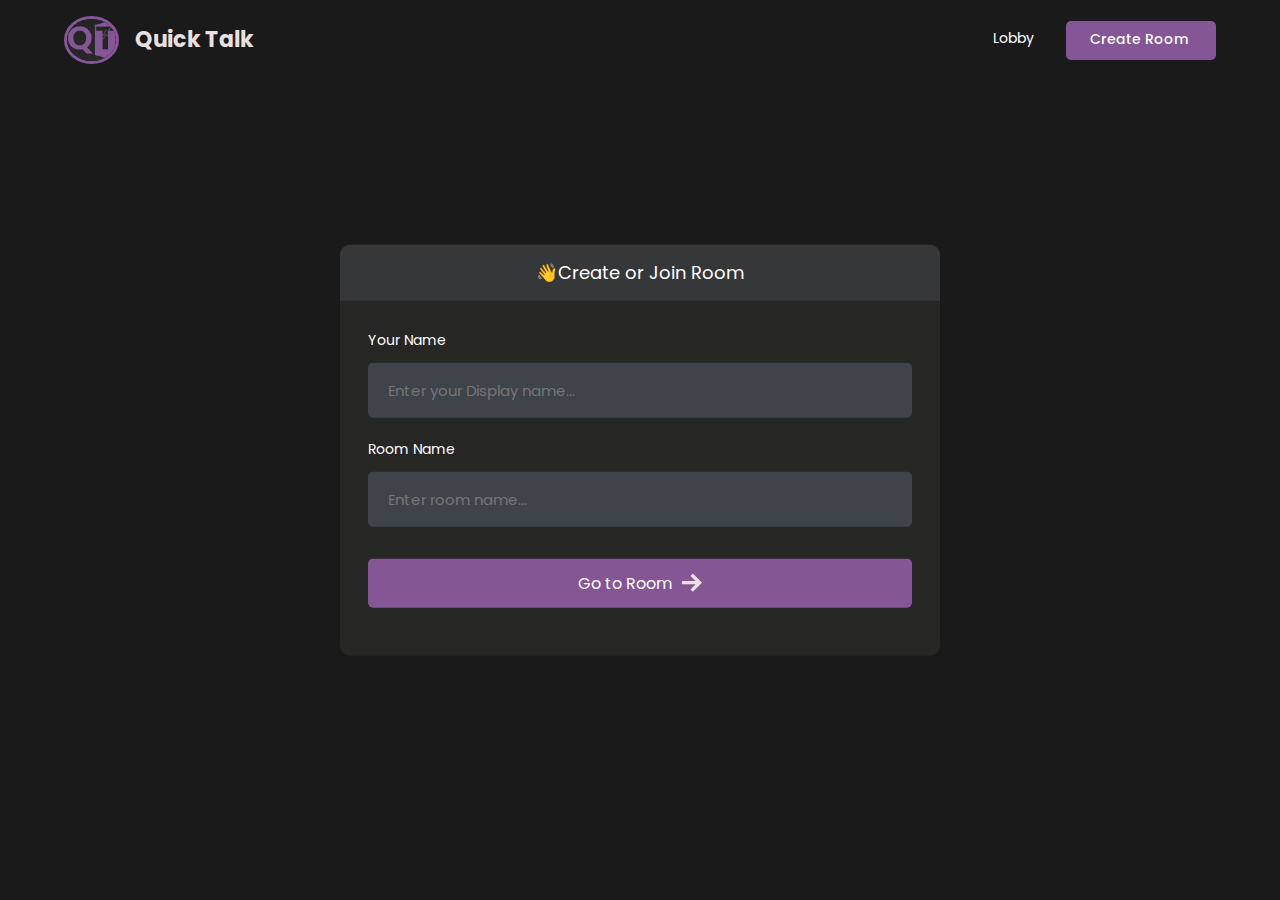
<file: index.html>
<!DOCTYPE html>
<html lang="en">
<head>
    <meta charset="UTF-8">
    <meta http-equiv='X-UA-Compatible' content='IE=edge'>
    <title>Lobby</title>
    <meta name="viewport" content="width=device-width, initial-scale=1.0">
    <link rel="stylesheet" type="text/css" media="screen" href="styles/main.css">
    <link rel="stylesheet" type="text/css" media="screen" href="styles/lobby.css">
</head>
<body>
    <header id="nav">
        <div class="nav--list">
            <a href="lobby.html">
                <h3 id="logo">
                    <img src="./images/logo.png" alt="Site Logo">
                    <span>Quick Talk</span>
                </h3>
            </a>
        </div>

        <div id="nav__links">
            <a class="nav__link" href="/">
                Lobby
                <svg xmlns="http://www.w3.org/2000/svg" width="24" height="24" fill="#ede0e0" viewBox="0 0 24 24"><path d="M20 7.093v-5.093h-3v2.093l3 3zm4 5.907l-12-12-12 12h3v10h7v-5h4v5h7v-10h3zm-5 8h-3v-5h-8v5h-3v-10.26l7-6.912 7 6.99v10.182z"/></svg>
            </a>
            <a class="nav__link" id="create__room__btn" href="lobby.html">
                Create Room
                <svg xmlns="http://www.w3.org/2000/svg" width="24" height="24" fill="#ede0e0" viewBox="0 0 24 24"><path d="M12 0c-6.627 0-12 5.373-12 12s5.373 12 12 12 12-5.373 12-12-5.373-12-12-12zm6 13h-5v5h-2v-5h-5v-2h5v-5h2v5h5v2z"/></svg>
            </a>
        </div>
    </header>

    <main id="room__lobby__container">
        <div id="form__container">
            <div id="form__container__header">
                <p>👋Create or Join Room</p>
            </div>

            <form id="lobby__form">
                <div class="form__field__wrapper">
                    <label>Your Name</label>
                    <input type="text" name="name" required placeholder="Enter your Display name..."/>
                </div>

                <div class="form__field__wrapper">
                    <label>Room Name</label>
                    <input type="text" name="room" placeholder="Enter room name..."/>
                </div>

                <div class="form__field__wrapper">
                    <button type="submit">Go to Room
                        <svg xmlns="http://www.w3.org/2000/svg" width="24" height="24" viewBox="0 0 24 24"><path d="M13.025 1l-2.847 2.828 6.176 6.176h-16.354v3.992h16.354l-6.176 6.176 2.847 2.828 10.975-11z"/></svg>
                    </button>
                </div>
            </form>
        </div>
    </main>
</body>
<script type="text/javascript" src="js/lobby.js"></script>
</html>
</file>
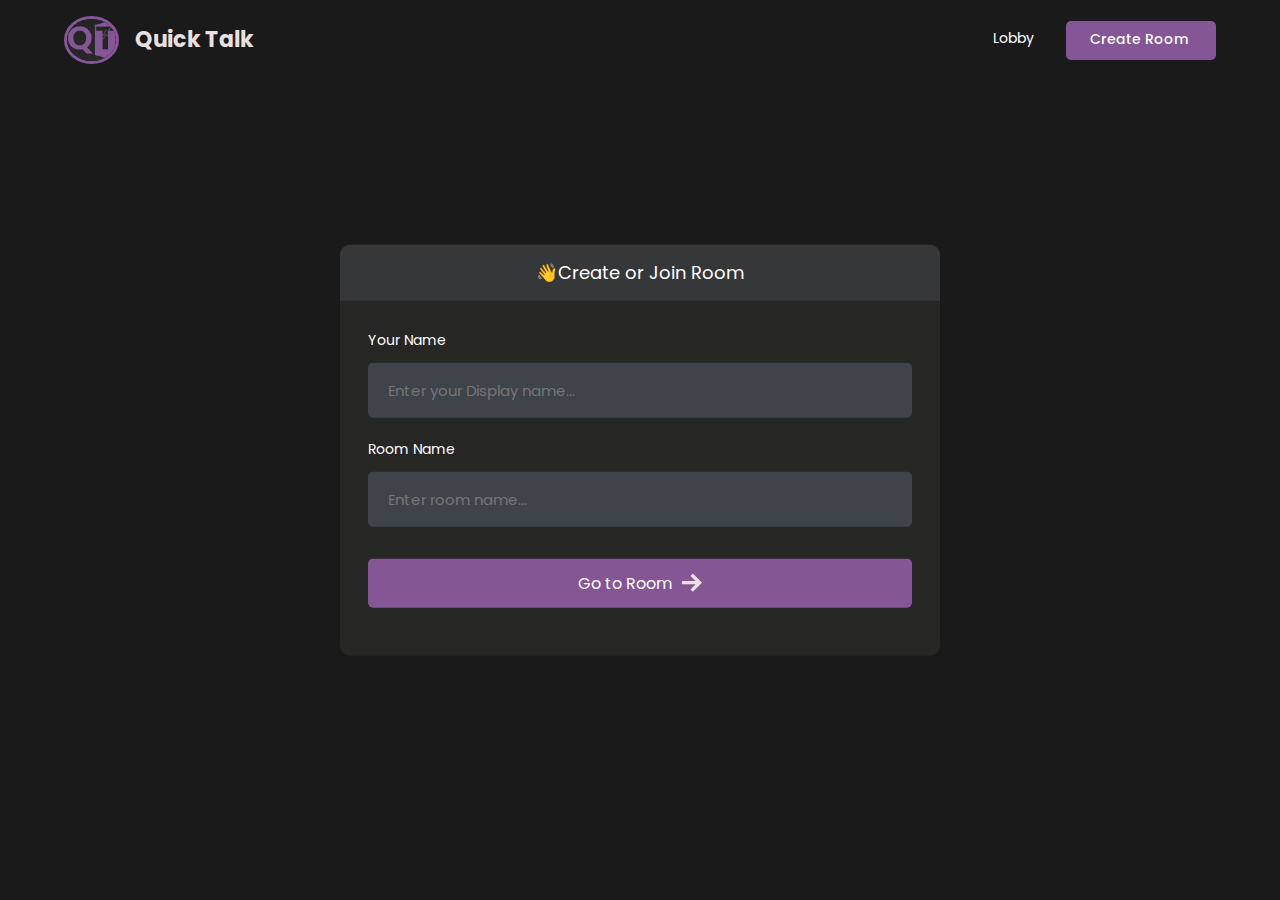
<file: room.html>
<!DOCTYPE html>
<html lang="en">
<head>
    <meta charset="UTF-8">
    <meta http-equiv='X-UA-Compatible' content='IE=edge'>
    <title>Room</title>
    <meta name="viewport" content="width=device-width, initial-scale=1.0">
    <link rel="stylesheet" type="text/css" media="screen" href="styles/main.css">
    <link rel="stylesheet" type="text/css" media="screen" href="styles/room.css">
</head>
<body>
    <header id="nav">
        <div class="nav--list">
            <button id="members__button">
                <svg width="24" height="24" xmlns="http://www.w3.org/2000/svg" fill-rule="evenodd" clip-rule="evenodd"><path d="M24 18v1h-24v-1h24zm0-6v1h-24v-1h24zm0-6v1h-24v-1h24z" fill="#ede0e0"><path d="M24 19h-24v-1h24v1zm0-6h-24v-1h24v1zm0-6h-24v-1h24v1z"/></svg>
            </button>
            <a href="lobby.html">
                <h3 id="logo">
                    <img src="./images/logo.png" alt="Site Logo">
                    <span>Quick Talk</span>
                </h3>
            </a>
        </div>

        <div id="nav__links">
            <button id="chat__button">
                <svg width="24" height="24" xmlns="http://www.w3.org/2000/svg" fill-rule="evenodd" fill="#ede0e0" clip-rule="evenodd"><path d="M24 20h-3v4l-5.333-4h-7.667v-4h2v2h6.333l2.667 2v-2h3v-8.001h-2v-2h4v12.001zm-15.667-6l-5.333 4v-4h-3v-14.001l18 .001v14h-9.667zm-6.333-2h3v2l2.667-2h8.333v-10l-14-.001v10.001z"/></svg>
            </button>
            <svg width="24" height="24" xmlns="http://www.w3.org/2000/svg" fill-rule="evenodd" fill="#ede0e0" clip-rule="evenodd"><path d="M24 20h-3v4l-5.333-4h-7.667v-4h2v2h6.333l2.667 2v-2h3v-8.001h-2v-2h4v12.001zm-15.667-6l-5.333 4v-4h-3v-14.001l18 .001v14h-9.667zm-6.333-2h3v2l2.667-2h8.333v-10l-14-.001v10.001z"/></svg>
            <!-- <a class="nav__link" id="create__room__btn" href="lobby.html">
                Create Room
                <svg xmlns="http://www.w3.org/2000/svg" width="24" height="24" fill="#ede0e0" viewBox="0 0 24 24"><path d="M12 0c-6.627 0-12 5.373-12 12s5.373 12 12 12 12-5.373 12-12-5.373-12-12-12zm6 13h-5v5h-2v-5h-5v-2h5v-5h2v5h5v2z"/></svg>
            </a> -->
        </div>
    </header>

    <main class="container">
        <div id="room__container">
            <section id="members__container">
                <div id="members__header">
                    <p>Participants</p>
                    <strong id="members__count">0</strong>
                </div>
                <div id="member__list">
                    <!-- <div class="member__wrapper" id="member__1__wrapper">
                        <span class="green__icon"></span>
                        <p class="member_name">Aditya</p>
                    </div> -->
                </div>
            </section>

            <section id="stream__container">

                <div id="stream__box"></div>
                <div id="streams__container">
                </div>

                <div class="stream__actions">
                    <button id="camera-btn" class="active">
                        <svg xmlns="http://www.w3.org/2000/svg" width="24" height="24" viewBox="0 0 24 24"><path d="M5 4h-3v-1h3v1zm10.93 0l.812 1.219c.743 1.115 1.987 1.781 3.328 1.781h1.93v13h-20v-13h3.93c1.341 0 2.585-.666 3.328-1.781l.812-1.219h5.86zm1.07-2h-8l-1.406 2.109c-.371.557-.995.891-1.664.891h-5.93v17h24v-17h-3.93c-.669 0-1.293-.334-1.664-.891l-1.406-2.109zm-11 8c0-.552-.447-1-1-1s-1 .448-1 1 .447 1 1 1 1-.448 1-1zm7 0c1.654 0 3 1.346 3 3s-1.346 3-3 3-3-1.346-3-3 1.346-3 3-3zm0-2c-2.761 0-5 2.239-5 5s2.239 5 5 5 5-2.239 5-5-2.239-5-5-5z"/></svg>
                    </button>
                    <button id="mic-btn" class="active">
                        <svg xmlns="http://www.w3.org/2000/svg" width="24" height="24" viewBox="0 0 24 24"><path d="M12 2c1.103 0 2 .897 2 2v7c0 1.103-.897 2-2 2s-2-.897-2-2v-7c0-1.103.897-2 2-2zm0-2c-2.209 0-4 1.791-4 4v7c0 2.209 1.791 4 4 4s4-1.791 4-4v-7c0-2.209-1.791-4-4-4zm8 9v2c0 4.418-3.582 8-8 8s-8-3.582-8-8v-2h2v2c0 3.309 2.691 6 6 6s6-2.691 6-6v-2h2zm-7 13v-2h-2v2h-4v2h10v-2h-4z"/></svg>
                    </button>
                    <button id="screen-btn">
                        <svg xmlns="http://www.w3.org/2000/svg" width="24" height="24" viewBox="0 0 24 24"><path d="M0 1v17h24v-17h-24zm22 15h-20v-13h20v13zm-6.599 4l2.599 3h-12l2.599-3h6.802z"/></svg>
                    </button>
                    <a href="index.html">
                        <div id="leave-btn">
                            <svg xmlns="http://www.w3.org/2000/svg" width="24" height="24" viewBox="0 0 24 24"><path d="M16 10v-5l8 7-8 7v-5h-8v-4h8zm-16-8v20h14v-2h-12v-16h12v-2h-14z"/></svg>
                        </div>
                    </a>
                </div>
            </section>

            <section id="messages__container">
                <div id="messages">
                    <!-- <div class="message__wrapper">
                        <div class="message__body__bot">
                            <strong class="message__author__bot">🤖 Quick Talk Bot</strong>
                            <p class="message__text__bot">Welcome to the room, Don't be shy, say hello!</p>
                        </div>
                    </div> -->

                    <!-- <div class="message__wrapper">
                        <div class="message__body">
                            <strong class="message__author">Aditya</strong>
                            <p class="message__text">Aur laundo kya hora hai</p>
                        </div>
                    </div> -->
                </div>
                <form id="message__form">
                    <input type="text" name="message" placeholder="Send a message..."/>
                </form>
            </section>
        </div>
    </main>
</body>
<script type="text/javascript" src="js/AgoraRTC_N-4.20.0.js"></script>
<script type="text/javascript" src="js/agora-rtm-sdk-1.5.1.js"></script>
<script type="text/javascript" src="js/room.js"></script>
<script type="text/javascript" src="js/room_rtm.js"></script>
<script type="text/javascript" src="js/room_rtc.js"></script>
</html>
</file>
<file: styles/main.css>
@import url('https://fonts.googleapis.com/css2?family=Poppins:wght@400;500;600;700;800&display=swap');

* {
    font-family: 'Poppins',sans-serif;
}

/*width*/
::-webkit-scrollbar{
    width:7px;
}

/*Track*/
::-webkit-scrollbar-track{
    box-shadow: inset 0 0 5px grey;
    border-radius: 10px;
}

/*Handle*/
::-webkit-scrollbar-thumb{
    background:#797a79;
    border-radius: 10px;
}
::-webkit-scrollbar-thumb:hover{
    background: #845695;
}

body{
    background-color: #1a1a1a;
    color: #fff;

    font-size: 14px;
    padding: 0;
    margin: 0;
    box-sizing: border-box;
}

p,
a{
    font-width:300;
}

.avatar__md{
    height: 40px;
    width: 40px;
    object-fit: cover;
    border-radius: 50%;
}
.avatar__sm{
    height:30px;
    width:30px;
    object-fit: cover;
    border-radius: 50%;
}

#nav{
    position: fixed;
    top:0;
    width:100%;
    box-sizing: border-box;
    display: flex;
    justify-content: space-between;
    align-items: center;
    border-radius: 1px solid #000000;
    background-color: #1a1a1a;
    text-decoration: none;
    padding: 16px 5%;
    z-index:999;
}

#logo{
    display: flex;
    align-items: center;
    gap: 16px;
    font-size: 22px;
    font-weight: 700;
    line-height: 0;
    margin: 0;
    color: #ebe0e0;
}

@media (max-width:640px) {
    #logo span{
        display: none;
    }
}

#logo img{
    height:42px;
    border-radius: 50%;
    border: solid;
    border-color: #845695;
}
#nav a{
    text-decoration: none;
}
#nav__links{
    display: flex;
    align-items: center;
    column-gap: 2em;
}

.nav__link{
    color:#fff;
    text-decoration: none;
    transition:1s;
    border-bottom: 2px solid transparent;
    transition:all 0.3s ease-in-out;
    padding-bottom: 1px;
}

@media(max-width:520px){
    #nav__links{
        column-gap: 3em;
    }
}
.nav__link:hover {
    color: rgb(230, 228, 228);
    text-decoration: none;
    border-color: #845695;
}

#create__room__btn {
    display: block;
    background-color: #845695;
    padding: 8px 24px;
    font-size: 14px;
    font-weight: 500;
    border-radius: 5px;
}

#create__room__btn:hover {
   background-color: #845695;
}

.nav--list {
    display: flex;
    gap: 1rem;
    align-items: center;
}

#members__button,
#chat__button {
    display: none;
    cursor: pointer;
    background: transparent;
    border: none;
}

#members__button:hover svg > path,
#chat__button:hover svg,
.nav__link:hover svg {
  fill: #845695;
}

.nav__link svg {
    width: 0;
    height: 0;
  }

  @media (max-width: 640px) {
    #members__button {
      display: block;
    }
  
    .nav__link svg {
      width: 1.5rem;
      height: 1.5rem;
    }
    .nav__link,
    #create__room__btn {
      font-size: 0;
      border: none;
    }
  
    #create__room__btn {
      padding: 0;
      background-color: transparent;
      border-radius: 50%;
    }
  
    #create__room__btn:hover {
      background-color: transparent;
    }
  }
</file>
<file: styles/lobby.css>
#form__container{
    width: 90%;
    max-width: 600px;
    border-radius: 10px;
    background-color: #262625;
    position: fixed;
    top: 50%;
    left: 50%;
    transform: translate(-50%, -50%);   
}

#lobby__form {
    padding: 2em;
  }
 
  
  #form__container__header {
    border-radius: 10px 10px 0 0;
    padding: 10px;
    text-align: center;
    background-color: #363739;
    margin: 0;
    font-size: 18px;
    font-size: 300;
    line-height: 0;
  }

  .form__field__wrapper {
    width: 100%;
    box-sizing: border-box;
    margin-bottom: 20px;
  }

  .form__field__wrapper label {
    font-size: 14px;
    line-height: 1.7em;
    margin-bottom: 10px;
    display: block;
  }

  .form__field__wrapper input {
    box-sizing: border-box;
    color: #fff;
    width: 100%;
    margin: 0;
    border: none;
    border-radius: 5px;
    padding: 16px 20px;
    font-size: 15px;
    background-color: #3f434a;
  }

  .form__field__wrapper button[type='submit'] {
    margin-top: 32px;
    cursor: pointer;
    background-color: #845695;
    border: none;
    color: #fff;
    font-size: 16px;
    width: 100%;
    display: flex;
    align-items: center;
    justify-content: center;
    padding: 12px;
    border-radius: 5px;
    gap: 10px;
  }

  .form__field__wrapper button[type='submit'] svg {
    fill: #ede0e0;
    width: 20px;
  }

  #avatar__selection {
    margin-right: 10px;
    display: flex;
    gap: 1em;
  }

  .avatar__option {
    height: 50px;
    width: 50px;
    border-radius: 50%;
    cursor: pointer;
    transition: 0.3s;
    border: 2px solid #797a79;
  }
  
  .avatar__option__selected {
    border: 3px solid #845695;
  }
</file>
<file: styles/room.css>
.container {
    margin-top: 74px;
    height: clac(100vh - 74px);
    width: 100%;
    position: relative;
  }
  
  #room__container {
    position: relative;
    display: flex;
    gap: 3rem;
  }
  
  #members__container {
    background-color: #262625;
    border-right: 1px solid #797a79;
    overflow-y: auto;
    width: 90%;
    max-width: 250px;
    position: fixed;
    height: 100%;
    z-index: 999;
  }
  
  #members__count {
    background-color: #1d1d1c;
    padding: 7px 15px;
    font-size: 14px;
    font-weight: 600;
    border-radius: 5px;
  }
  
  #members__header {
    display: flex;
    justify-content: space-around;
    align-items: center;
    padding: 0 1rem;
    position: fixed;
    font-size: 18px;
    background-color: #323143;
    width: 218px;
  }
  
  #member__list {
    display: flex;
    flex-direction: column;
    gap: 1rem;
    padding-top: 5rem;
    padding-bottom: 6.5rem;
  }
  
  .members__list::-webkit-scrollbar {
    height: 14px;
  }
  
  .member__wrapper {
    display: flex;
    align-items: center;
    column-gap: 10px;
    padding-left: 1em;
  }
  
  .green__icon {
    display: block;
    height: 8px;
    width: 8px;
    border-radius: 50%;
    background-color: #2aca3e;
  }
  
  .member_name{
    font-size: 14px;
    line-height: 0;
  }
  
  #messages__container {
    height: calc(100vh - 85px);
    background-color: #262625;
    right: 0;
    position: absolute;
    width: 100%;
    max-width: 25rem;
    overflow-y: auto;
    border-left: 1px solid #111;
  }
  
  #messages {
    width: 100%;
    height: 100%;
    overflow-y: auto;
  }
  
  .message__wrapper:last-child {
    margin-bottom: 6.5rem;
  }
  
  .message__wrapper {
    display: flex;
    gap: 10px;
    margin: 1em;
  }
  
  .message__body {
    background-color: #363739;
    border-radius: 10px;
    padding: 10px 15px;
    width: fit-content;
    max-width: 900px;
  }
  
  .message__body strong {
    font-weight: 600;
    color: #ede0e0;
  }
  
  .message__body__bot{
    padding: 0 20px;
    max-width: 900px;
    color: #bdbdbd;
  }
  
  
  .message__author {
    margin-right: 10px;
    color: #2aca3e!important;
  
  }
  
  .message__author__bot {
    margin-right: 10px;
    color: #a52aca!important;
  
  }
  
  .message__text {
    margin: 0;
  }
  
  #message__form {
    width: 23.2rem;
    position: fixed;
    bottom: 0;
    display: block;
    background-color: #1a1a1a;
    padding: 1em;
  }
  
  #message__form input {
    color: #fff;
    width: 100%;
    border: none;
    border-radius: 5px;
    padding: 18px;
    font-size: 14px;
    box-sizing: border-box;
    background-color: #3f434a;
  }
  
  #message__form input:focus {
    outline: none;
  }
  
  #message__form input::placeholder {
    color: #707575;
  }
  
  #stream__container {
    justify-self: center;
    width: calc(100% - 40.7rem);
    position: fixed;
    left: 15.7rem;
    top: clac(100vh - 72px);
    overflow-y: auto;
    height: 100%;
  }

  #stream__box{
    background-color: #3f434a;
    height: 60vh;
    display: none;
  }

  #stream__box .video__container{
    border: 2px solid #000;
    border-radius: 0px;
    height: 100%!important;
    width: 100%!important;

    background-size: 300px;
  }

  #stream__box .video{
    border-radius: 0% !important;
  }

  #streams__container{
    display: flex;
    flex-wrap: wrap;
    gap: 2em;
    justify-content: center;
    align-items: center;
    margin-top: 25px;
    margin-bottom: 225px;
  }

  .video__container{
    display: flex;
    justify-content: center;
    align-items: center;
    border:2px solid #b366f9;
    border-radius: 50%;
    cursor:pointer;
    overflow:hidden;
    height: 300px;
    width:300px;

    background-image: url("/images/logo1.png");
    background-repeat: no-repeat;
    background-position: center;
    background-size: 75px;
  }


  .video-player{
    height: 100%;
    width: 100%;
  }
  /* .video-player video{
    border-radius: 50%;
  } */
  
  @media (max-width:1400px){
    .video__container{
      height:200px;
      width: 200px;
    }
  }

  @media (max-width: 1200px) {
    #members__container {
      display: none;
    }
  
    #members__button {
      display: block;
    }
  
    #stream__container {
      width: calc(100% - 25rem);
      left: 0;
    }
  }
  
  @media (max-width: 980px) {
    #stream__container {
      width: calc(100% - 20rem);
      left: 0;
    }
    #messages__container {
      max-width: 20rem;
    }
  
    #message__form {
      width: 18.2rem;
    }
  }
  
  @media (max-width: 768px) {
    #stream__container {
      width: 100%;
    }

    .video__container{
      height:100px;
      width: 100px;
    }
  
    #messages__container {
      display: none;
    }
  
    #chat__button {
      display: block;
    }
  }
  
  #stream__box {
    position: relative;
  }
  
  .stream__focus {
    width: 100%;
    height: 100%;
  }
  
  .stream__focus iframe {
    width: 100%;
    height: 100%;
  }
  
  .stream__actions {
    position: fixed;
    bottom: 1rem;
    border-radius: 8px;
    background-color: #1a1a1a60;
    padding: 1rem;
    left: 50%;
    display: flex;
    gap: 1rem;
    transform: translateX(-50%);
  }
  
  .stream__actions a,
  .stream__actions button {
    cursor: pointer;
    background-color: #262625;
    color: #fff;
    border: none;
    display: flex;
    align-items: center;
    justify-content: center;
    padding: 0.5rem 1rem;
    border-radius: 5px;
    transition: all 0.2s ease-in-out;
  }
  
  .stream__actions a svg,
  .stream__actions button svg {
    width: 1.5rem;
    height: 1.5rem;
    fill: #ede0e0;
  }
  
  .stream__actions a.active,
  .stream__actions button.active{
    background-color: #845695;
  }
  .stream__actions a:hover,
  .stream__actions button:hover {
    background-color: #a52aca;
  }
</file>
